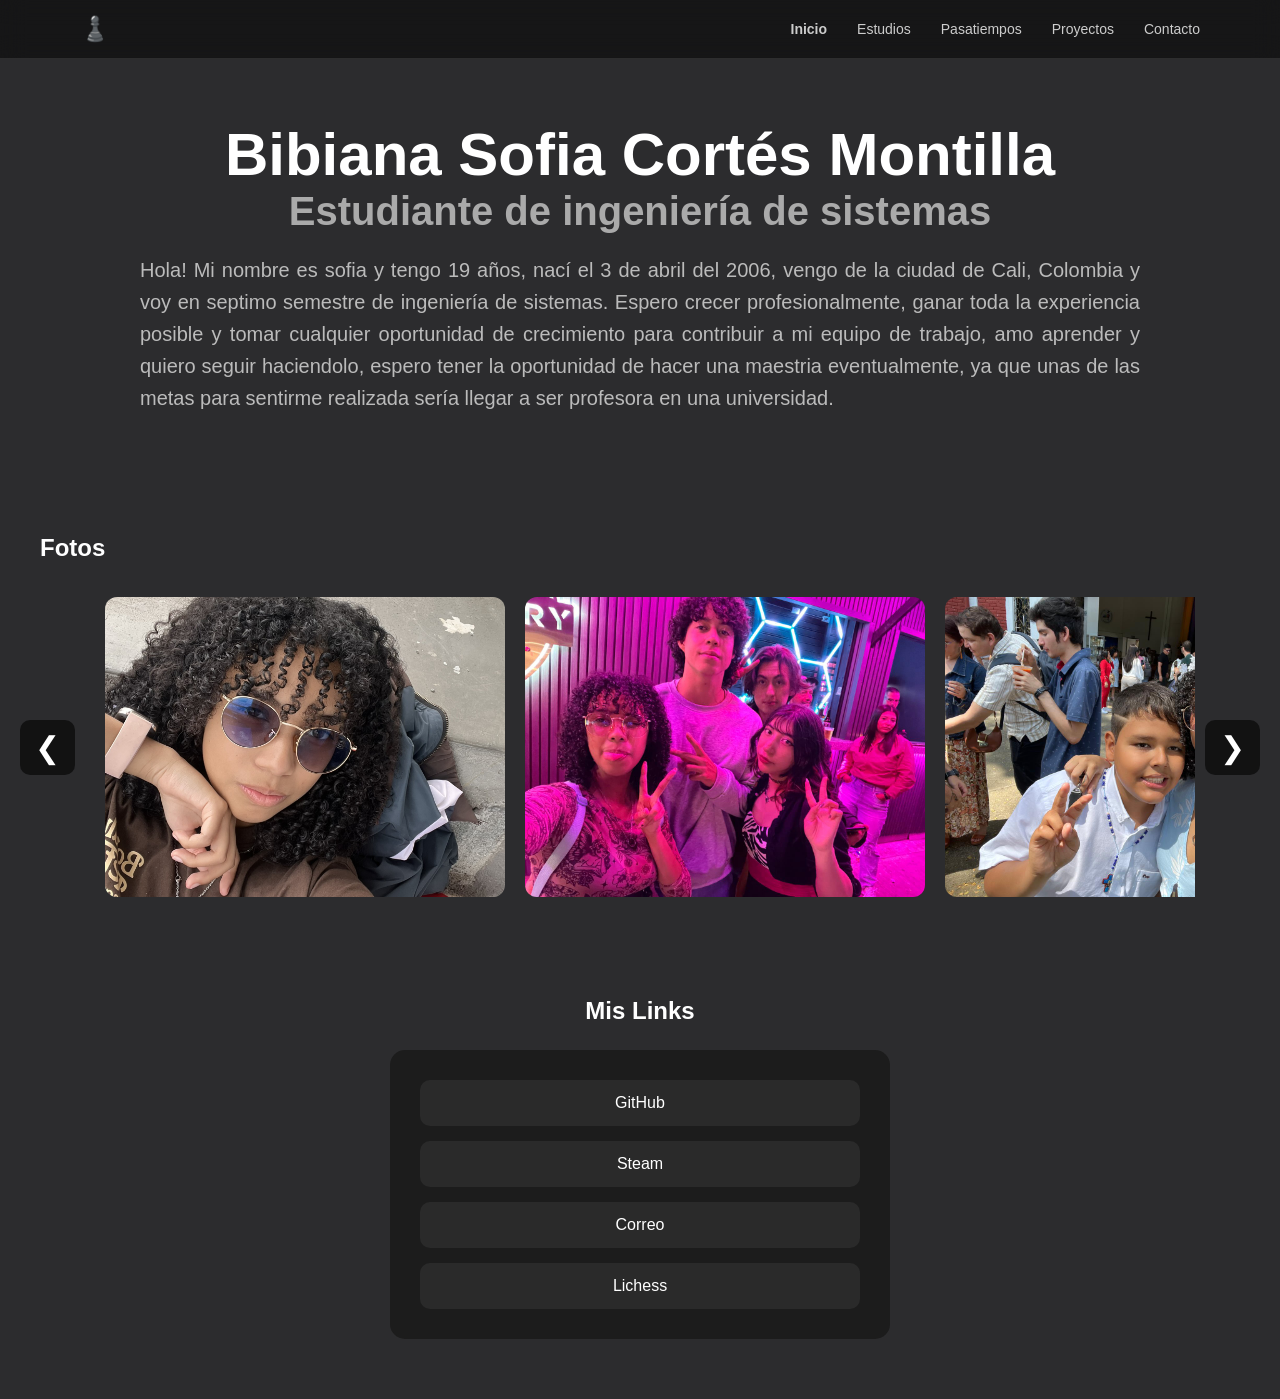
<file: index.html>
<!DOCTYPE html>
<html lang="es">
<head>
<meta charset="UTF-8">
<meta name="viewport" content="width=device-width, initial-scale=1.0">
<title>Inicio</title>
<link rel="stylesheet" href="css\index.css">
</head>

<body>

<header>
    <nav class="navbar">
        <div class="logo">♟️</div>
        <ul class="menu">
            <li><a href="index.html"><strong>Inicio</strong></a></li>
            <li><a href="vistas\estudios.html">Estudios</a></li>
            <li><a href="vistas\pasatiempos.html">Pasatiempos</a></li>
            <li><a href="vistas\proyectos.html">Proyectos</a></li>
            <li><a href="vistas\contacto.html">Contacto</a></li>
        </ul>
    </nav>
</header>

<section class="hero">
    <h1>Bibiana Sofia Cortés Montilla</h1>
    <h2>Estudiante de ingeniería de sistemas</h2>

    <p>Hola! Mi nombre es sofia y tengo 19 años, nací el 3 de abril del 2006, vengo de la ciudad de Cali, Colombia
         y voy en septimo semestre de ingeniería de sistemas. 
        Espero crecer profesionalmente, ganar toda la experiencia posible y tomar cualquier oportunidad de crecimiento para contribuir 
        a mi equipo de trabajo, amo aprender y quiero seguir haciendolo, espero tener la oportunidad de hacer una maestria eventualmente, 
        ya que unas de las metas para sentirme realizada sería llegar a ser profesora en una universidad.</p>
    
</section>



<section class="galeria">
    <h2>Fotos</h2>
    <div class="carrusel-container">
        <button class="flecha izquierda">&#10094;</button>
        <div class="carrusel" id="carrusel">
            <img src="imagenes/foto.JPEG">
            <img src="imagenes/img1.jpeg">
            <img src="imagenes/img2.jpeg">
            <img src="imagenes/img3.jpeg">
            <img src="imagenes/img4.jpeg">
            <img src="imagenes/img5.jpeg">
            <img src="imagenes/img6.jpeg">
        </div>
        <button class="flecha derecha">&#10095;</button>
    </div>
</section>

<section class="links">
    <div id="mensaje-copiado">Correo copiado al portapeles</div>
    <h2>Mis Links</h2>
    <div id="links-caja"></div>
</section>


<script src="js\index.js"></script>
</body>
</html>
</file>
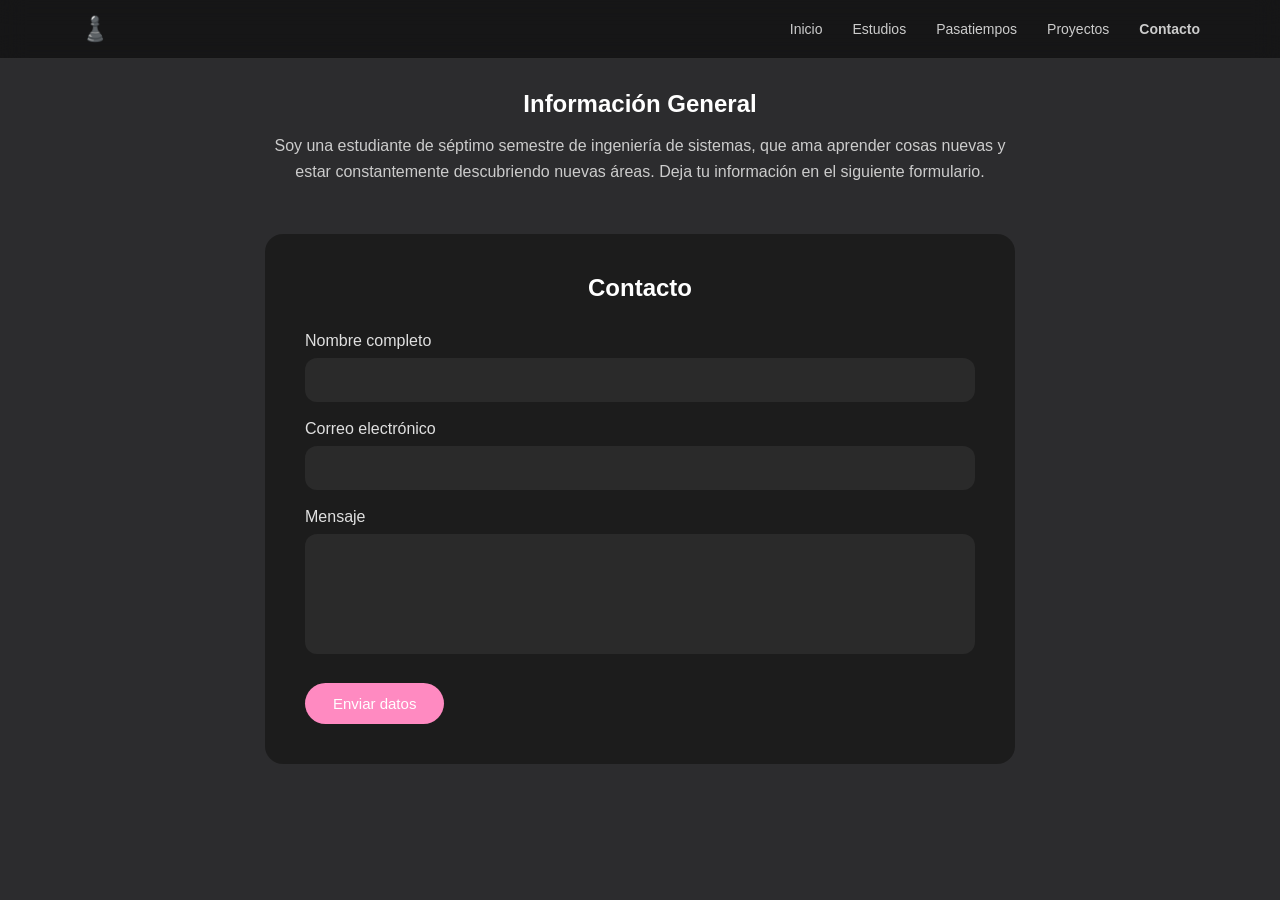
<file: vistas/contacto.html>
<!DOCTYPE html>
<html lang="es">
<head>
<meta charset="UTF-8">
<meta name="viewport" content="width=device-width, initial-scale=1.0">
<title>Contacto</title>
<link rel="stylesheet" href="../css/contacto.css">
</head>

<body>
<header>
    <nav class="navbar">
        <div class="logo">♟️</div>
        <ul class="menu">
            <li><a href="../index.html">Inicio</a></li>
            <li><a href="../vistas/estudios.html">Estudios</a></li>
            <li><a href="../vistas/pasatiempos.html">Pasatiempos</a></li>
            <li><a href="../vistas/proyectos.html">Proyectos</a></li>
            <li><a href="../vistas/contacto.html"><strong>Contacto</strong></a></li>
        </ul>
    </nav>
</header>
<section class="info">
<h1>Información General</h1>

<p>
Soy una estudiante de séptimo semestre de ingeniería de sistemas,
que ama aprender cosas nuevas y estar constantemente descubriendo nuevas áreas.
Deja tu información en el siguiente formulario.
</p>

</section>


<section class="formulario">

<h2>Contacto</h2>

<form id="formContacto">

<label>Nombre completo</label>
<input type="text" id="nombre" required>

<label>Correo electrónico</label>
<input type="email" id="correo" required>

<label>Mensaje</label>
<textarea id="mensaje" required></textarea>

<button type="submit">Enviar datos</button>

</form>

</section>

<script src="../js/contacto.js"></script>

</body>

</html>
</file>
<file: css/contacto.css>
*{
    margin:0;
    padding:0;
    box-sizing:border-box;
    font-family:-apple-system, BlinkMacSystemFont, "Segoe UI", Roboto, sans-serif;
}



/* NAVBAR */

.navbar{
    position: fixed;
    top: 0;
    width: 100%;

    display:flex;
    justify-content:space-between;
    align-items:center;

    padding:15px 80px;

    background: rgba(0,0,0,0.5); /* transparencia */
    backdrop-filter: blur(12px); /* desenfoque estilo iOS */
    border-bottom: 1px solid rgba(255,255,255,0.1);
}

.logo{
    font-size:24px;
}

.menu{
    list-style:none;
    display:flex;
    gap:30px;
}

.menu a{
    text-decoration:none;
    color:#ccc;
    font-size:14px;
    transition:0.3s;
}

.menu a:hover{
    color:#fff;
}

body{
    background:rgb(44,44,46);
    color:white;
    font-family:Arial;
    margin:0;
    padding-top:90px; /* espacio para el navbar */
}
/* SECCION INFORMACION */

.info{
    text-align:center;
    max-width:750px;
    margin:auto;
    margin-bottom:50px;
}

.info h1{
    margin-bottom:15px;
}

.info p{
    color:#cccccc;
    line-height:1.6;
}

/* FORMULARIO */

.formulario{
    background:#1c1c1c;
    max-width:750px;
    margin:auto;
    padding:40px;
    border-radius:18px;
}

.formulario h2{
    text-align:center;
    margin-bottom:30px;
}

/* LABELS */

label{
    display:block;
    margin-top:18px;
    margin-bottom:8px;
    color:#e0e0e0;
}

/* INPUTS */

input, textarea{
    width:100%;
    padding:14px;
    border-radius:12px;
    border:none;
    background:#2a2a2a;
    color:white;
    font-size:14px;
}

input::placeholder,
textarea::placeholder{
    color:#aaaaaa;
}

/* TEXTAREA */

textarea{
    height:120px;
    resize:none;
}

/* BOTON */

button{
    margin-top:25px;
    background:rgb(255,138,193);
    border:none;
    padding:12px 28px;
    border-radius:25px;
    color:white;
    font-size:15px;
    cursor:pointer;
    transition:0.3s;
}

button:hover{
    background:rgb(255,120,180);
    transform:scale(1.05);
}
</file>
